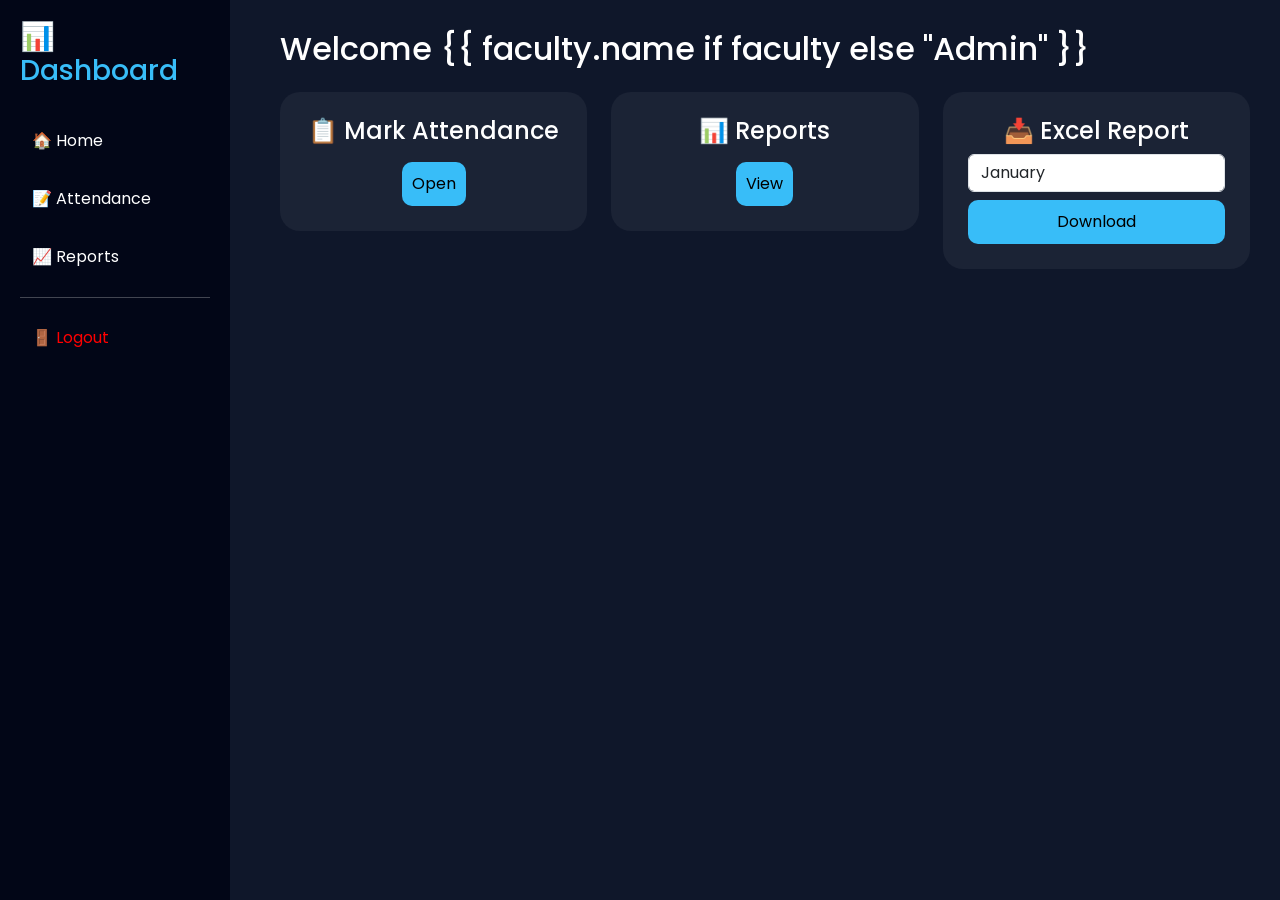
<file: templates/dashboard.html>
<!DOCTYPE html>
<html>
<head>
<title>Dashboard</title>

<link href="https://cdn.jsdelivr.net/npm/bootstrap@5.3.3/dist/css/bootstrap.min.css" rel="stylesheet">
<link href="https://fonts.googleapis.com/css2?family=Poppins:wght@300;500;700&display=swap" rel="stylesheet">

<style>
body{
margin:0;
font-family:Poppins;
background:#0f172a;
color:white;
overflow:hidden;
}

/* ===== LOADER ===== */
#loader{
position:fixed;
width:100%;
height:100%;
background:#0f172a;
display:flex;
justify-content:center;
align-items:center;
z-index:9999;
}

.loader-circle{
width:60px;
height:60px;
border:6px solid #38bdf8;
border-top:6px solid transparent;
border-radius:50%;
animation:spin 1s linear infinite;
}

@keyframes spin{
100%{transform:rotate(360deg);}
}

/* ===== SIDEBAR ===== */
.sidebar{
width:230px;
height:100vh;
background:#020617;
position:fixed;
padding:20px;
}

.sidebar h3{
color:#38bdf8;
margin-bottom:30px;
}

.sidebar a{
display:block;
color:white;
padding:12px;
margin:10px 0;
border-radius:10px;
text-decoration:none;
transition:0.3s;
}

.sidebar a:hover{
background:#38bdf8;
}

/* ===== MAIN ===== */
.main{
margin-left:250px;
padding:30px;
}

/* ===== CARDS ===== */
.card-ui{
background:rgba(255,255,255,0.05);
padding:25px;
border-radius:20px;
text-align:center;
transition:0.3s;
animation:fadeIn 1s ease;
}

.card-ui:hover{
transform:translateY(-5px);
background:rgba(255,255,255,0.1);
}

@keyframes fadeIn{
from{opacity:0; transform:translateY(20px);}
to{opacity:1;}
}

/* ===== BUTTON ===== */
.btn-glow{
background:#38bdf8;
border:none;
color:black;
padding:10px;
border-radius:10px;
}

</style>
</head>

<body>

<!-- 🔄 LOADER -->
<div id="loader">
    <div class="loader-circle"></div>
</div>

<!-- 📊 SIDEBAR -->
<div class="sidebar">
    <h3>📊 Dashboard</h3>

    <a href="/dashboard">🏠 Home</a>
    <a href="/mark_attendance">📝 Attendance</a>
    <a href="/student_report">📈 Reports</a>

    <hr>

    <a href="/logout" style="color:red;">🚪 Logout</a>
</div>

<!-- 📦 MAIN CONTENT -->
<div class="main">

<h2>Welcome {{ faculty.name if faculty else "Admin" }}</h2>

<div class="row mt-4">

<div class="col-md-4">
<div class="card-ui">
<h4>📋 Mark Attendance</h4>
<a href="/mark_attendance" class="btn btn-glow mt-2">Open</a>
</div>
</div>

<div class="col-md-4">
<div class="card-ui">
<h4>📊 Reports</h4>
<a href="/student_report" class="btn btn-glow mt-2">View</a>
</div>
</div>

<div class="col-md-4">
<div class="card-ui">
<h4>📥 Excel Report</h4>

<select id="month" class="form-control mb-2">
<option value="1">January</option>
<option value="2">February</option>
<option value="3">March</option>
<option value="4">April</option>
<option value="5">May</option>
<option value="6">June</option>
<option value="7">July</option>
<option value="8">August</option>
<option value="9">September</option>
<option value="10">October</option>
<option value="11">November</option>
<option value="12">December</option>
</select>

<button onclick="download()" class="btn btn-glow w-100">Download</button>

</div>
</div>

</div>

</div>

<script>
// LOADER HIDE
window.onload = function(){
    document.getElementById("loader").style.display="none";
}

// DOWNLOAD
function download(){
let m=document.getElementById("month").value;
window.location="/export?month="+m;
}
</script>

</body>
</html>
</file>
